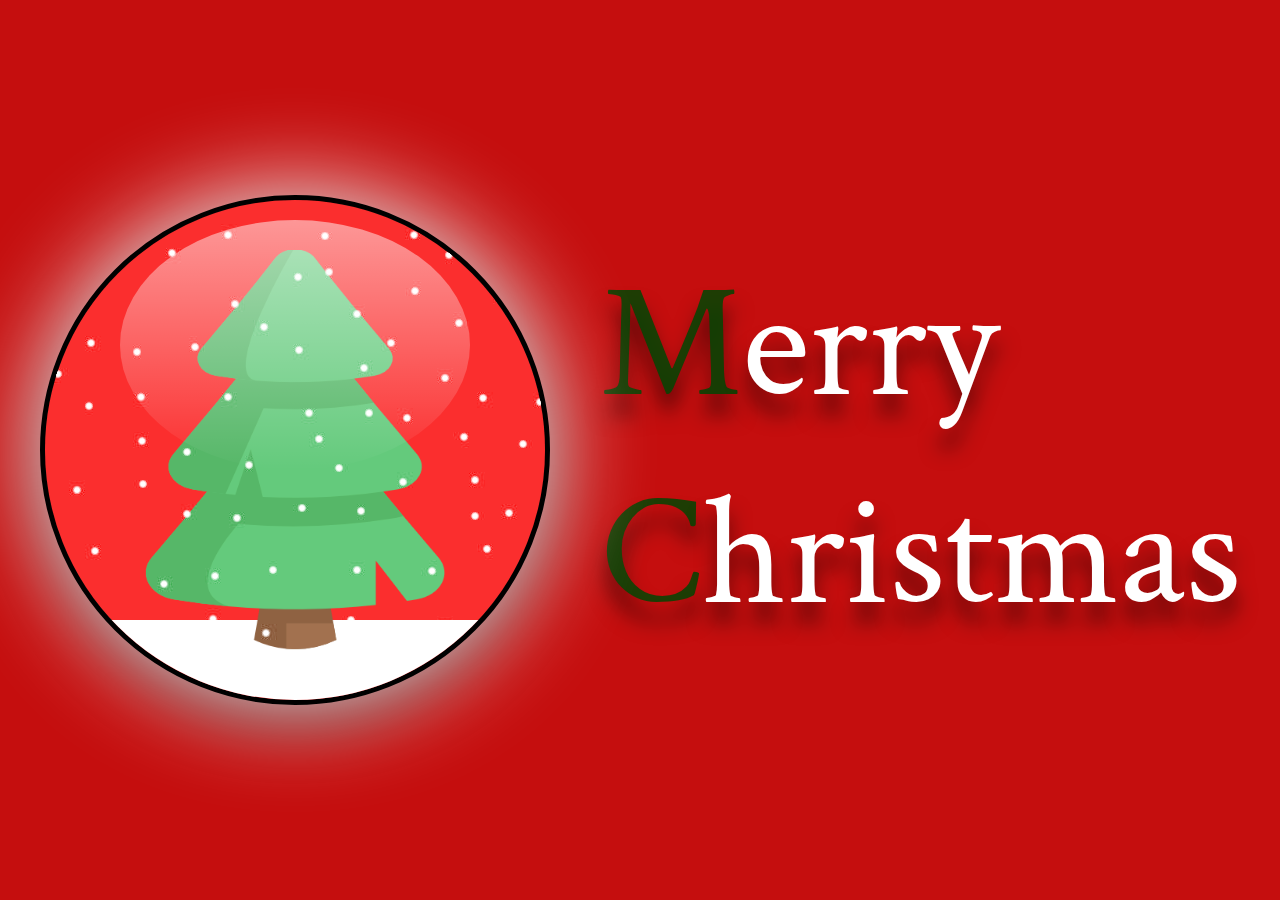
<file: index.html>
<!DOCTYPE html>
<html lang="en">
  <head>
    <meta charset="UTF-8" />
    <meta name="viewport" content="width=device-width, initial-scale=1.0" />
    <meta http-equiv="X-UA-Compatible" content="ie=edge" />
    <link
      href="https://fonts.googleapis.com/css?family=Crimson+Text&display=swap"
      rel="stylesheet"
    />
    <link rel="stylesheet" href="style.css" />
    <title>Christmas Tree</title>
  </head>
  <body>
    <div class="box">
      <div class="snow"></div>
      <div class="snow"></div>
      <div class="snow"></div>
      <div class="snow"></div>
      <div class="snow"></div>
      <img src="assets/images/tree.png" alt="christmas-tree" />
    </div>
    <h2>
      <span class="special-letter">M</span>erry
      <span class="special-letter">C</span>hristmas
    </h2>
  </body>
</html>
</file>
<file: style.css>
body {
  margin: 0;
  padding: 0;
  box-sizing: border-box;
  height: 100vh;
  overflow: hidden;
  display: flex;
  justify-content: center;
  align-items: center;
  flex-wrap: wrap;
  background-color: #c50e0e;
  font-family: "Crimson Text", Arial, Helvetica, sans-serif;
}
h2 {
  margin: 0;
  padding: 0 0 0 50px;
  font-weight: 400;
  color: #fff;
  font-size: 10em;
  width: 50%;
  text-shadow: 0 20px 20px rgba(0, 0, 0, 0.5);
}
.special-letter {
  color: #034603dc;
}
.box {
  position: relative;
  width: 500px;
  height: 500px;
  background-color: #fb0f0f;
  border: 5px solid #000;
  overflow: hidden;
  border-radius: 50%;
  box-shadow: 0 0 100px rgba(255, 255, 255, 1), 0 20px 50px rgba(0, 0, 0, 0.5);
}
.box img {
  position: absolute;
  top: 50%;
  left: 50%;
  transform: translate(-50%, -50%);
  max-width: 400px;
  z-index: 1;
}
.box::before {
  content: "";
  position: absolute;
  bottom: 0;
  left: 0;
  width: 100%;
  height: 80px;
  background: #fff;
}
.box:after {
  content: "";
  position: absolute;
  top: 20px;
  left: 50%;
  transform: translate(-50%);
  width: 350px;
  height: 250px;
  background: #fff;
  z-index: 2;
  border-radius: 50%;
  background: linear-gradient(0deg, transparent, rgba(255, 255, 255, 0.5));
}
.snow {
  position: absolute;
  top: 0;
  left: 0;
  width: 100%;
  height: 100%;
  background: url(assets/images/snow.jpg);
  z-index: 2;
  mix-blend-mode: screen;
}
.snow:nth-child(1) {
  animation: animate 10s linear infinite;
}
.snow:nth-child(2) {
  animation: animate2 15s linear infinite;
}
.snow:nth-child(3) {
  animation: animate 20s linear infinite;
}
.snow:nth-child(4) {
  animation: animate2 14s linear infinite;
}
.snow:nth-child(5) {
  animation: animate 16s linear infinite;
}
@keyframes animate {
  0% {
    background-position-x: 50px;
    background-position-y: 0;
  }
  100% {
    background-position-x: 50px;
    background-position-y: 600px;
  }
}
@keyframes animate2 {
  0% {
    background-position-x: 100px;
    background-position-y: 0;
  }
  100% {
    background-position-x: 100px;
    background-position-y: 600px;
  }
}
</file>
